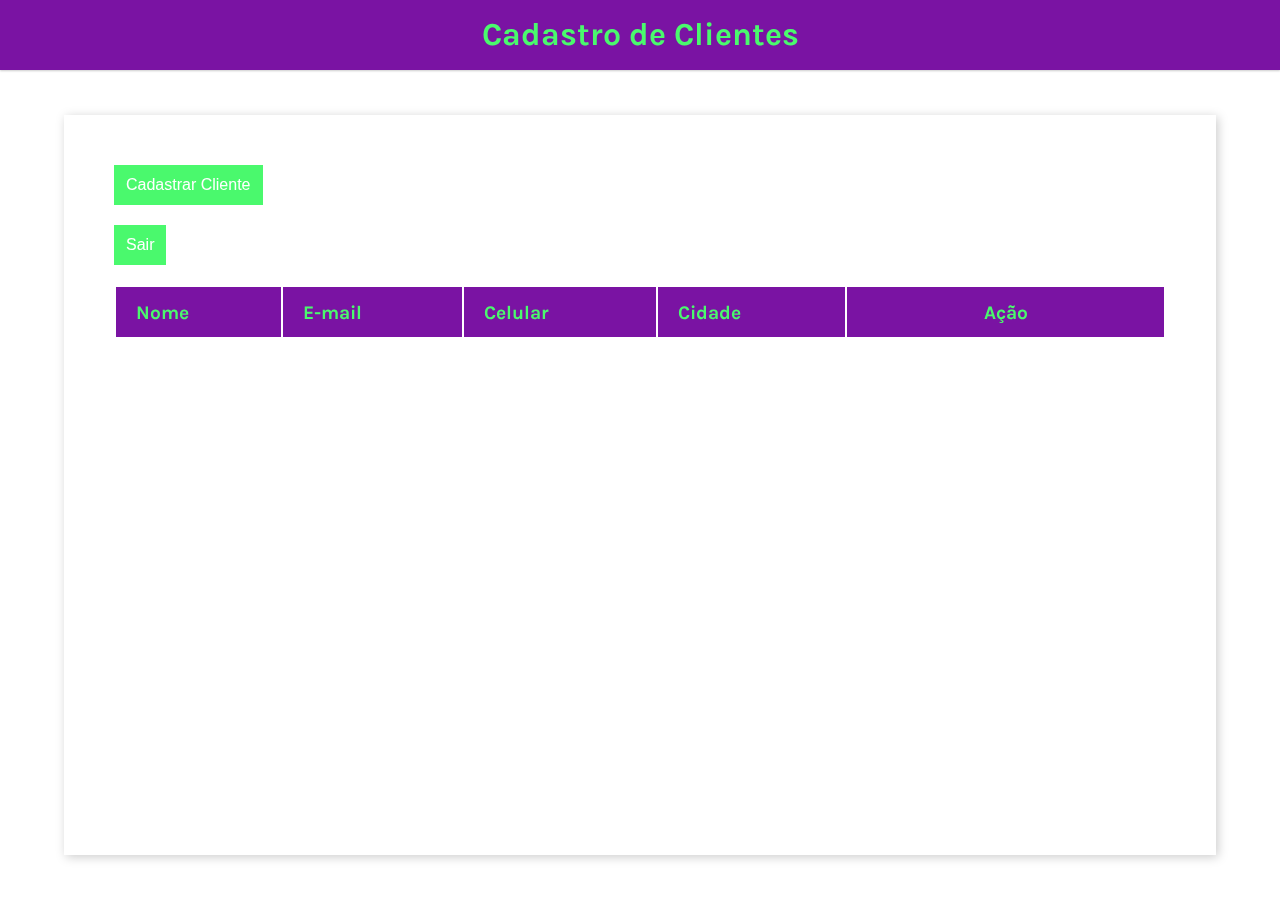
<file: crud-page/index.html>
<!DOCTYPE html>
<html lang="pt-BR">

<head>
    <meta charset="UTF-8">
    <meta http-equiv="X-UA-Compatible" content="IE=edge">
    <meta name="viewport" content="width=device-width, initial-scale=1.0">
    <link rel="preconnect" href="https://fonts.gstatic.com">
    <link href="https://fonts.googleapis.com/css2?family=Karla:ital,wght@0,400;0,700;1,200;1,800&display=swap"
        rel="stylesheet">
    <link rel="stylesheet" href="crud/css/button.css">
    <link rel="stylesheet" href="crud/css/main.css">
    <link rel="stylesheet" href="crud/css/records.css">
    <link rel="stylesheet" href="crud/css/modal.css">
    <script src="crud/main.js" defer></script>
    <title>CRUD</title>
</head>

<body>
    <header>
        <h1 class="header-title">Cadastro de Clientes</h1>
    </header>
    <main>
        <button type="button" class="button blue mobile" id="cadastrarCliente">Cadastrar Cliente</button>
        <button type="button" class="button blue mobile" onclick="sair()">Sair</button>
        <table id="tableClient" class="records">
            <thead>
                <tr style="color: #4af96d;">
                    <th>Nome</th>
                    <th>E-mail</th>
                    <th>Celular</th>
                    <th>Cidade</th>
                    <th>Ação</th>
                </tr>
            </thead>
            <tbody>

            </tbody>
        </table>
        <div class="modal" id="modal">
            <div class="modal-content">
                <header class="modal-header">
                    <h2>Novo Cliente</h2>
                    <span class="modal-close" id="modalClose">&#10006;</span>
                </header>
                <form id="form" class="modal-form">
                    <input type="text" id="nome" data-index="new" class="modal-field" placeholder="Nome do Cliente"
                        required>
                    <input type="email" id="email" class="modal-field" placeholder="e-mail do Cliente" required>
                    <input type="text" id="celular" class="modal-field" placeholder="Celular do Cliente" required>
                    <input type="text" id="cidade" class="modal-field" placeholder="Cidade do Cliente" required>
                </form>
                <footer class="modal-footer">
                    <button id="salvar" class="button green">Salvar</button>
                    <button id="cancelar" class="button blue">Cancelar</button>
                </footer>
            </div>
        </div>
    </main>
</body>

</html>
</file>
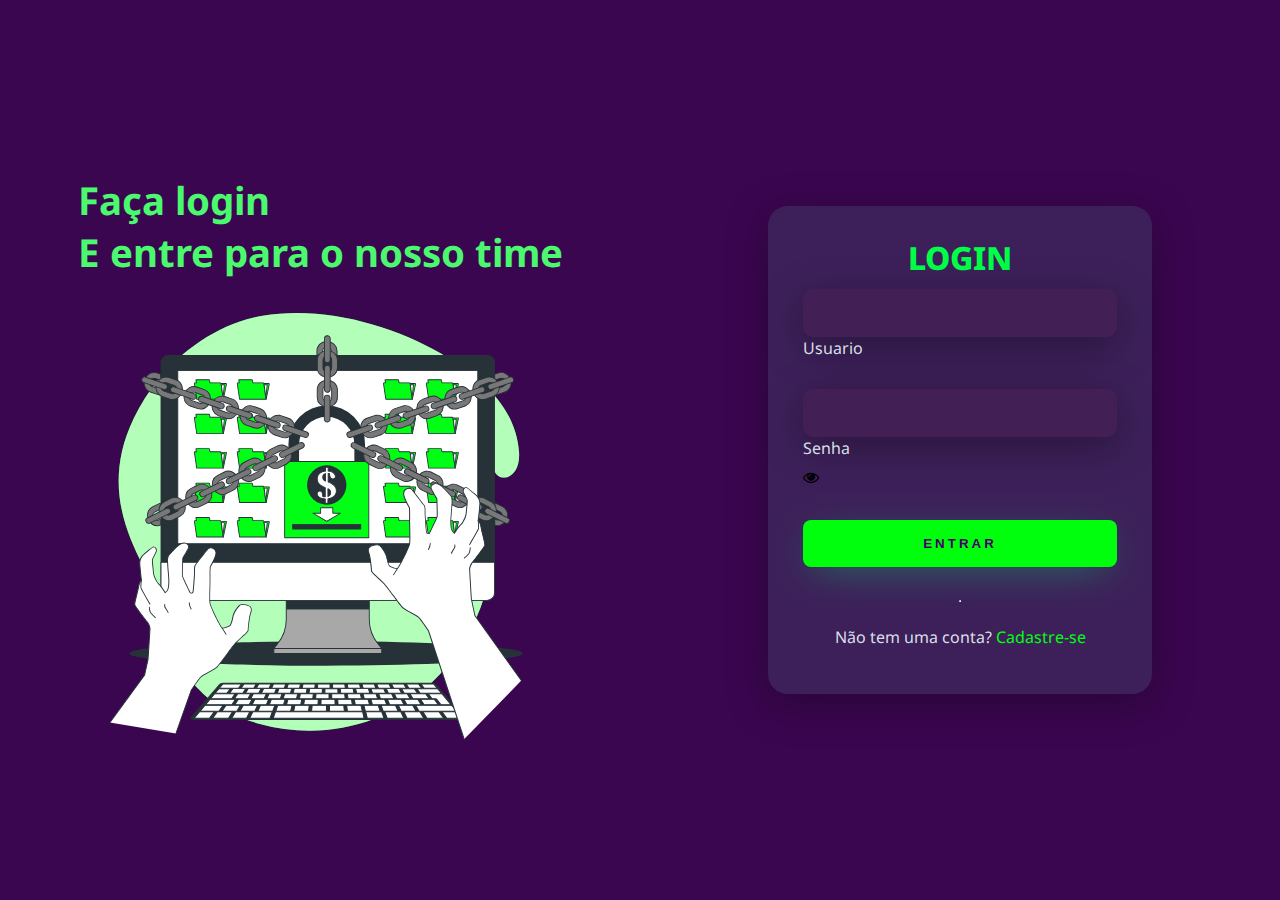
<file: crud-page/singin.html>
<!DOCTYPE html>
<html lang="pt-br">

<head>
  <meta charset="UTF-8" />
  <meta http-equiv="X-UA-Compatible" content="IE=edge" />
  <meta name="viewport" content="width=device-width, initial-scale=1.0" />
  <link rel="stylesheet" href="https://stackpath.bootstrapcdn.com/font-awesome/4.7.0/css/font-awesome.min.css" />
  <link rel="stylesheet" href="trabalho pweb mt/login/css/style.css">
  <title>Singin</title>
</head>

<body>
  <div class="main">
    <div class="left">
      <h1>Faça login <br> E entre para o nosso time</h1>
      <img src="trabalho pweb mt/login/animation/ransomware-animate.svg" class="left-image" alt="">
    </div>
    <div class="right">
      <div class="card">
        <h1>login</h1>
        <div id="msgError"></div>

        <div class="text-field">
          <input type="text" id="usuario" paceholder="" required class="inputs" />
          <label id="userLabel" for="usuario">Usuario</label>
        </div>

        <div class="text-field">
          <input type="password" id="senha" paceholder="" required class="inputs"/>
          <label id="senhaLabel" for="senha">Senha</label>
          <i class="fa fa-eye" aria-hidden="true"></i>
        </div>

          <button class="btn-login" onclick="entrar()">Entrar</button>

        <div class="justify-center">
          <hr />
        </div>

        <p>
          Não tem uma conta?
          <a href="singup.html">
            Cadastre-se
          </a>
        </p>
      </div>
    </div>
    <script src="trabalho pweb mt/login/js/singin.js"></script>
</body>

</html>
</file>
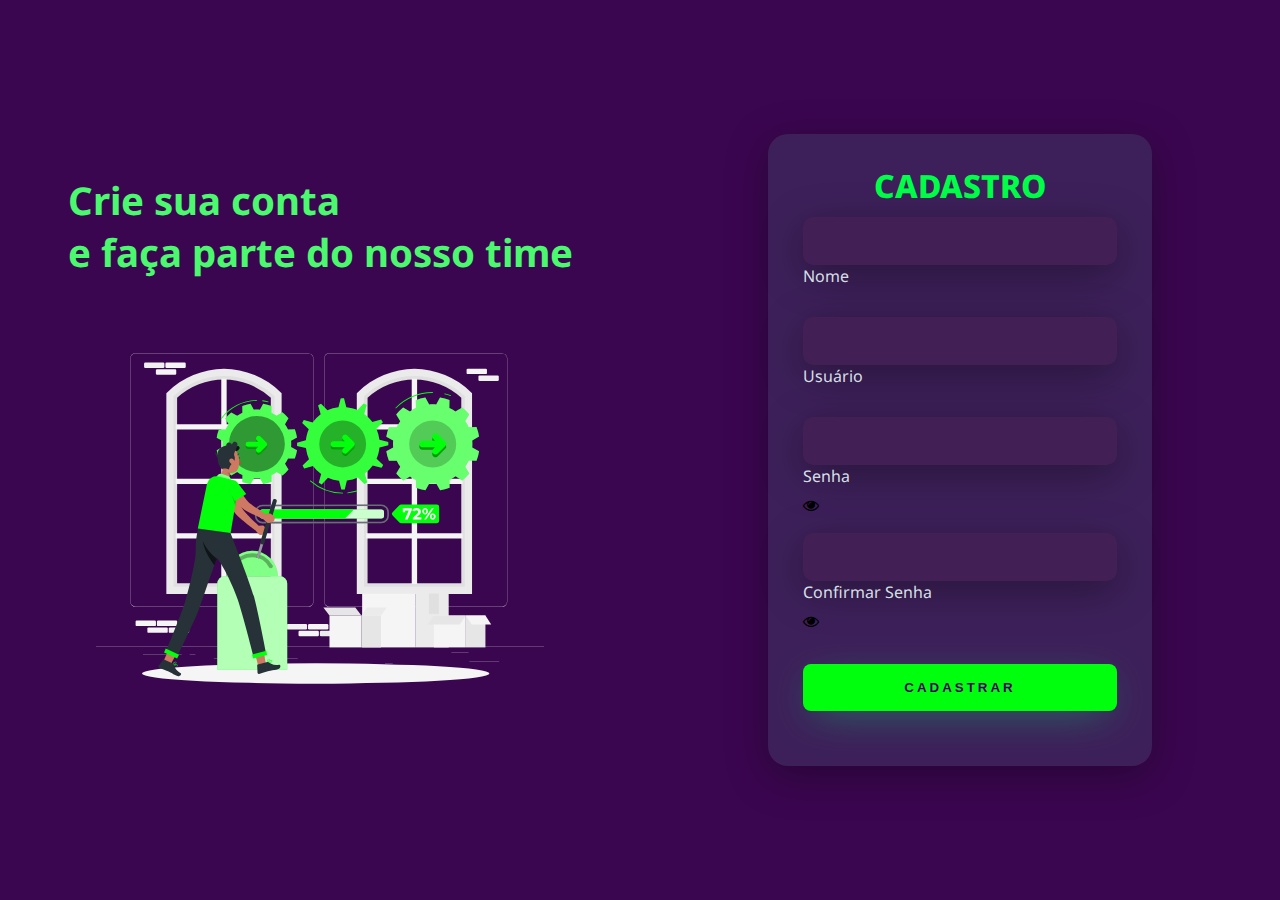
<file: crud-page/singup.html>
<!DOCTYPE html>
<html lang="pt-br">

<head>
  <meta charset="UTF-8" />
  <meta http-equiv="X-UA-Compatible" content="IE=edge" />
  <meta name="viewport" content="width=device-width, initial-scale=1.0" />
  <link rel="stylesheet" href="https://stackpath.bootstrapcdn.com/font-awesome/4.7.0/css/font-awesome.min.css" />
  <link rel="stylesheet" href="trabalho pweb mt/login/css/style.css" />
  <title>Singup</title>
</head>

<body>
  <div class="main">
    <div class="left">
      <h1>Crie sua conta <br> e faça parte do nosso time</h1>
      <img src="trabalho pweb mt/login/animation/process-animate.svg" class="left-image" alt="">
    </div>
    <div class="right">
      <div class="card">
        <h1>cadastro</h1>

        <div id="msgError"></div>
        <div id="msgSuccess"></div>

        <div class="text-field">
          <input type="text" id="nome" placeholder=" " required />
          <label id="labelNome" for="nome">Nome</label>
        </div>

        <div class="text-field">
          <input type="text" id="usuario" placeholder=" " required />
          <label id="labelUsuario" for="usuario">Usuário</label>
        </div>

        <div class="text-field">
          <input type="password" id="senha" placeholder=" " required />
          <label id="labelSenha" for="senha">Senha</label>
          <i id="verSenha" class="fa fa-eye" aria-hidden="true"></i>
        </div>

        <div class="text-field">
          <input type="password" id="confirmSenha" placeholder=" " required />
          <label id="labelConfirmSenha" for="confirmSenha">Confirmar Senha</label>
          <i id="verConfirmSenha" class="fa fa-eye" aria-hidden="true"></i>
        </div>

        <button class="btn-login" onclick="cadastrar()">Cadastrar</button>
      </div>
    </div>

    <script src="trabalho pweb mt/login/js/singup.js"></script>
</body>

</html>
</file>
<file: crud-page/crud/css/button.css>
.button{
    border-style: none;
    height: 40px;
    padding: 6px 12px;
    background-color: black;
    color: white;
    font-size: 1rem;
    cursor: pointer;
    transition: box-shadow .6s ease;
}

.button.blue{
    background-color: #4af96d;
}

button.green{
    background-color: #076330;
}

button.red{
    background-color: #FF4949;
}

.button:hover{
    box-shadow: inset 200px 0 0 #00000055;
}

@media(max-width:480px){
    .button.mobile{
        color:transparent;
        font-size:0;
        width:50px;
        height:50px;
        border-radius: 50%;
        position:fixed;
        top: 90vh;
        left: 80vw;
    }
    .button.mobile::before{
        content: "+";
        color:black;
        font-size:2rem;
        width:100%;
        height:100%;
    }
}
</file>
<file: crud-page/crud/css/main.css>
*{
    padding: 0;
    margin: 0;
    box-sizing: border-box;
}

:root{
    --primary-color:  #7a13a3;
    --secundary-color: #FFF1CC;
    --shadow-color: #CCC;
    --text-color: #FFF;
}

body{
    min-height: 100vh;
    display: flex;
    flex-direction: column;
    font-family: 'karla', sans-serif;
    position:relative;
}

header{
    background-color: var(--primary-color);
    height: 70px;
    text-align: center;
    line-height: 70px;
    box-shadow: 0 1px 2px var(--shadow-color);
}

.header-title{
    color: #4af96d;
    font-size: 2rem;
}

main{
    flex-grow: 1;
    display: flex;
    flex-direction: column;
    align-items: flex-start;
    width: 90%;
    margin: 5vh auto;
    padding: 50px;
    box-shadow: 2px 2px 10px var(--shadow-color);
    gap: 20px;
}

footer{
    width:100;
    text-align: center;
    font-weight: 200;
    font-style: italic;
    padding: 20px;
}

@media (max-width:480px){
    header{
        position:fixed;
        width:100%;
    }
    .header-title{
        font-size: 1.5rem;
    }

    main{
        padding: 0;
        margin: 20px 0 0 0;
        width:100%;
        box-shadow: none;
    }
}
</file>
<file: crud-page/crud/css/records.css>
.records{
    width: 100%;
    user-select: none;
    text-align: left;
}

.records th{
    height: 50px;
    background-color: var(--primary-color);
    padding-left: 20px;
    font-size: 1.2rem;    
}
.records td{
    height: 50px;
    padding-left: 20px;
}

.records th:last-child,
.records td:last-child{
    padding: 0;
    min-width: 140px;
    text-align: center;
}

.records tr:hover{
    background-color: var(--secundary-color);
}

@media(max-width:480px){
    .records{
        border-spacing: 5px;
    }
    .records thead{
        display:none;
    }
    .records tr{
        box-shadow: 0 1px 3px var(--shadow-color);
    }
    .records td:not(:first-child){
        display:flex;
        justify-content: space-between;
        padding: 0 20px;
    }

    .records td{
        margin:10px 0;
    }

    .records tr:hover{
        background-color: inherit;
    }
}
</file>
<file: crud-page/crud/css/modal.css>
.modal{
    position: fixed;
    top:0;
    left:0;
    width: 100%;
    height: 100%;
    background: #00000090;
    opacity: 0;
    z-index: -1;
}

.modal.active{
    opacity: 1;
    z-index: 1;
}

.modal-content{
    display: flex;
    flex-direction: column;
    gap:20px;
    width: 50vw;
    margin: 15vh auto;
    padding-bottom: 20px;
    background-color: white;
    box-shadow: 1px 1px 10px black;
}

.modal-header{
    display: flex;
    position: relative;
    justify-content: center;
    height: 40px;
    line-height: 40px;
    font-size: 1rem;
}

.modal-header:h2 {
 color:#4af96d;   
}


.modal-close{
    position: absolute;
    right: 0;
    display: block;
    width: 40px;
    height: 40px;
    text-align: center;
    user-select: none;
    cursor: pointer;
}

.modal-close:hover{
    background-color: #FF4949;
    color: white;
}

.modal-form{
    display: flex;
    justify-content: space-between;
    flex-wrap: wrap;
    gap: 20px;
    padding: 0 20px;
}

.modal-field{
    width: calc(50% - 10px);
    height: 40px;
    outline-style: none;
    border-style: none;
    box-shadow: 0 0 2px black;
    padding: 0 10px;
    font-size:1rem;
}

.modal-field:focus{
    border: 2px solid var(--primary-color);
    box-shadow: 0 0 3px var(--primary-color);
}


.modal-footer{
    background-color: inherit;
    text-align: right;
    padding: 0 20px;
}

@media (max-width:480px){
    .modal{
        top:100%;
        transition: all 1s ease;
    }
    .modal.active{
        top:0;
    }
    .modal-content{
        margin:0;
        width:100%;
        position:fixed;
    }
    .modal-field{
        width:100%;
    }
}
</file>
<file: crud-page/trabalho pweb mt/login/css/style.css>
@import url('https://fonts.googleapis.com/css2?family=Noto+Sans:wght@400;700&display=swap');
body{
    margin: 0;
    font-family: 'Noto Sans', Verdana, Geneva, Tahoma, sans-serif;
}
body * {
    box-sizing: border-box;
}
.main{
    width: 100vw;
    height: 100vh;
    background-color: #3b0650;
    display: flex;
    justify-content: center;
    align-items: center;
}
.left{
    width: 50vw;
    height: 100vh;
    display: flex;
    justify-content: center;
    align-items: center;
    flex-direction: column;
}
.left > h1{
    color: #4af96d;
    font-size: 3vw;
}
.left-image{
    width: 35vw;

}
.right{
    width: 50vw;
    height: 100vh;
    display: flex;
    justify-content: center;
    align-items: center;
}
.card{
    width: 60%;
    display: flex;
    justify-content: center;
    align-items: center;
    flex-direction: column;
    padding: 30px 35px;
    background: #3d205a;
    border-radius: 20px;
    box-shadow: 0px 10px 40px #00000056;
}
.card > h1{
    color: #00ff48;
    font-weight: 800;
    margin: 0;
    text-transform: uppercase;
}
.text-field{
    width: 100%;
    display: flex;
    flex-direction: column;
    align-items: flex-start;
    justify-content: center;
    margin: 10px 0px;
}
.text-field > input{
    width: 100%;
    border: none;
    border-radius: 10px;
    padding: 15px;
    background: #421f54;
    color: #f0ffffde;
    font-size: 12pt;
    box-shadow: 0px 10px 40px #00000056 ;
    outline: none;
    box-sizing: border-box;
}
.text-field > label{
    color: #f0ffffde;
    margin-bottom: 10px;
}
.text-field > input::placeholder{
    color: #f0ffff94;
} 
.btn-login{
    width: 100%;
    padding: 16px 0px;
    margin: 25px;
    border: none;
    border-radius: 8px;
    outline: none;
    text-transform: uppercase;
    font-weight: 800;
    letter-spacing: 3px;
    color: #410263;
    background-color: #00ff0d;
    cursor: pointer;
    box-shadow: 0px 10px 40px -12px #0dc86aa4 ;
    transition: all ease-in-out 0.3s;
}

.btn-login:hover{
    transform: scale(1.1);
    background-color:#f0ffffde ;
    color:#410263 ;
}
p{
    color: #f0ffffde;
}
a{
    text-decoration: none;
    color:  #00ff0d;
}
.card2{
    width: 100vw;
    height: 100vh;
    display: flex;
    justify-content: center;
    align-items: center;
    flex-direction: column;
    padding: 30px 35px;
    background: #3d205a;

}
@media only screen and (max-width: 950px) {
    .card{
        width: 85%;
    }
}
@media only screen and (max-width:600px){
    .main{
        flex-direction: column;
    }
    .left > h1{
        display: none;
    }
    .left{
        width: 100%;
        height: auto;
    }
    .right{
        width: 100%;
        height: auto;
    }
    .left-image{
        width: 50vw;
    }
    .card{
        width: 90%;

    }
}
</file>
